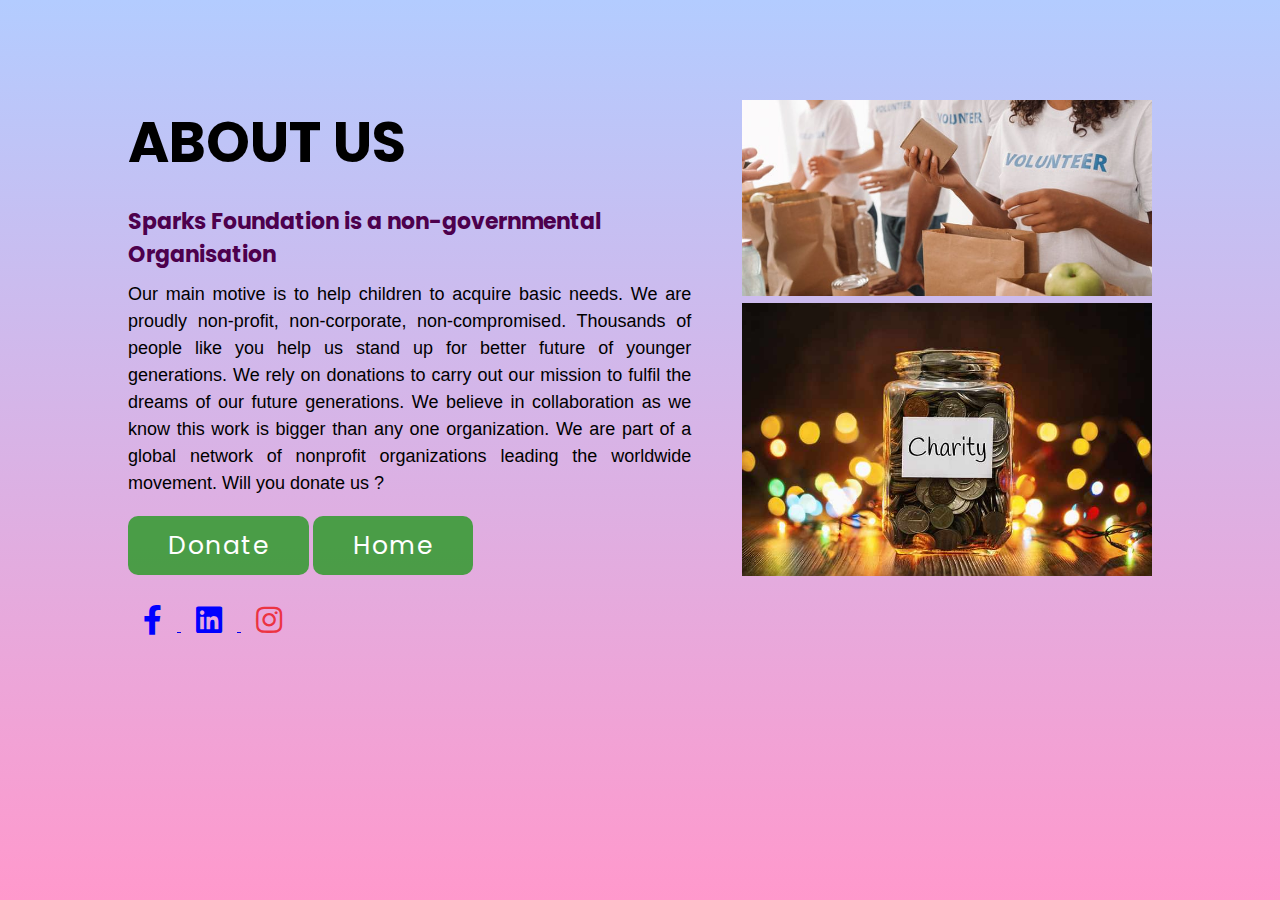
<file: html/about_us.html>
<!DOCTYPE html>
<html lang="en" dir="ltr">
  <head>
    <meta charset="utf-8">
    <title>About us</title>
     <link rel="stylesheet" href="../css/about.css">
    <link rel="stylesheet" href="https://pro.fontawesome.com/releases/v5.10.0/css/all.css" >
  </head>
  <body>
        <div class="section">
          <div class="container">
            <div class="content-section">
              <div class="title">
                <h1>About Us</h1>

              </div>
              <div class="content">
                <h3>
                  Sparks Foundation is a non-governmental Organisation
                </h3>
                <p> Our main motive is to help children to acquire basic needs.
                 We are proudly non-profit, non-corporate, non-compromised.
                 Thousands of people like you help us stand up for better future of younger generations.
                  We rely on donations to carry out our mission to fulfil the dreams of our future generations.

                 We believe in collaboration as we know this work is bigger than any one organization.
                  We are part of a global network of nonprofit organizations leading the worldwide movement.
                   Will you donate us ?</p>
                   <div class="button">
                     <a href="donation.html">Donate</a>
                     <a  href="index.html">Home</a>

                   </div>

              </div>
                  <div class="social">
                     <a href="https://www.facebook.com/profile.php?id=100007363540073"> <i id="first" class="fab fa-facebook-f "></i> </a>
                     <a href="https://www.linkedin.com/in/akash-kumar-007/" > <i  id="first" class="fab fa-linkedin"></i> </a>
                     <a href="https://www.instagram.com/donothing_ak/" > <i class="fab fa-instagram"></i> </a>
                  </div>
            </div>
             <div class="image-section">
               <img src="../image/charity.jpg">
                <img src="../image/charity2.jpg">
             </div>
          </div>

        </div>
  </body>
</html>
</file>
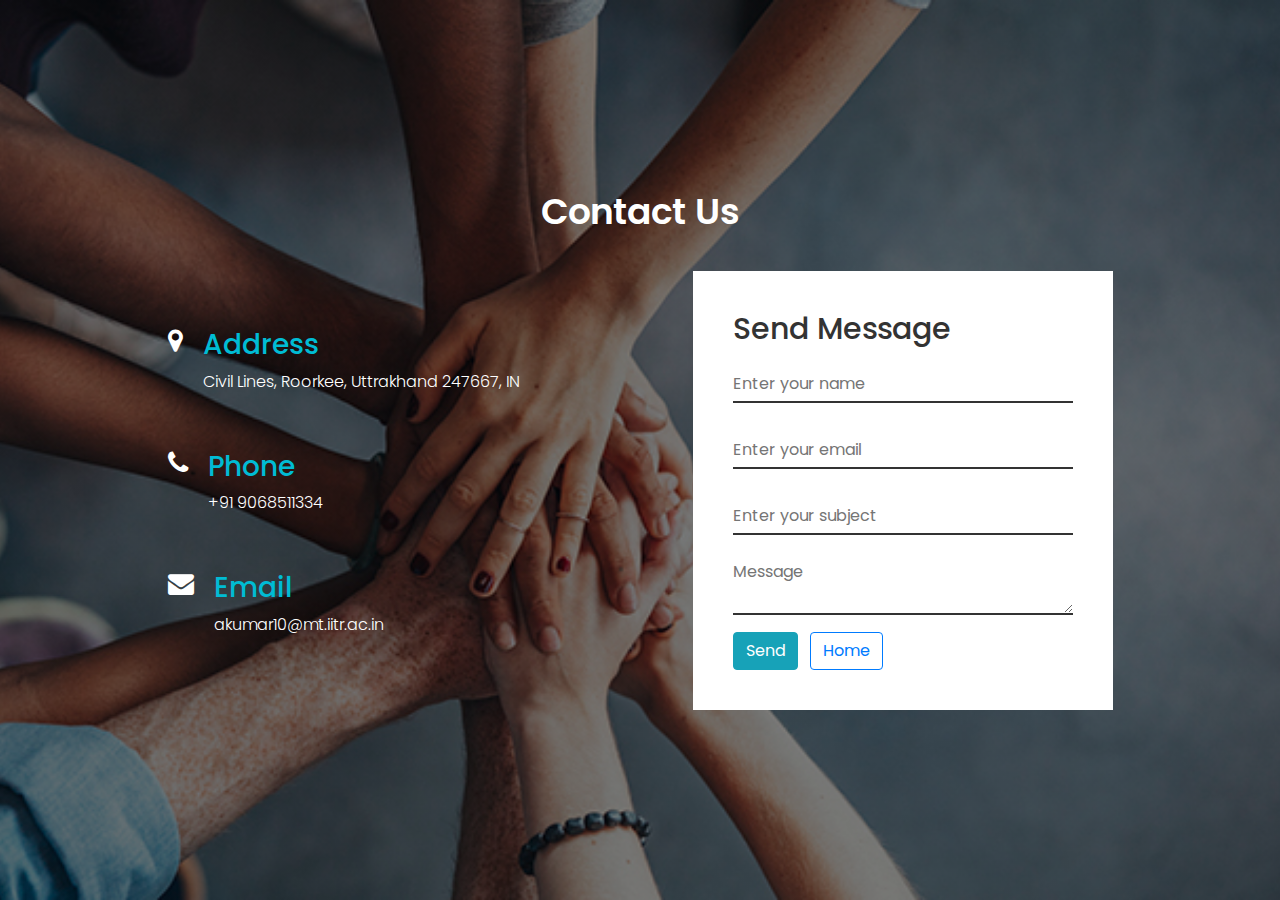
<file: html/contact_us.html>
<!DOCTYPE html>
<html lang="en" dir="ltr">
  <head>
    <meta charset="utf-8">
    <title>Contact us</title>
    <link rel="stylesheet" href="../css/contact.css">
    <link rel="stylesheet" href="https://cdnjs.cloudflare.com/ajax/libs/font-awesome/4.7.0/css/font-awesome.min.css">


  <link rel="stylesheet" href="https://maxcdn.bootstrapcdn.com/bootstrap/4.5.2/css/bootstrap.min.css">
 <script src="https://ajax.googleapis.com/ajax/libs/jquery/3.5.1/jquery.min.js"></script>
 <script src="https://cdnjs.cloudflare.com/ajax/libs/popper.js/1.16.0/umd/popper.min.js"></script>
 <script src="https://maxcdn.bootstrapcdn.com/bootstrap/4.5.2/js/bootstrap.min.js"></script>

  </head>
  <body>
    <section class="contact">
      <div class="content">
        <h2>Contact Us</h2>

      </div>
      <div class="container">
        <div class="contact-info">
          <div class="box">
            <div class="icon"><i class="fa fa-map-marker" ></i>  </div>
            <div class="text">
             <h3>Address</h3>
             <p>
                 Civil Lines, Roorkee, Uttrakhand 247667, IN
            </p>
            </div>

          </div>

          <div class="box">
            <div class="icon"> <i class="fa fa-phone" ></i> </div>
            <div class="text">
             <h3>Phone</h3>
             <p>
                +91 9068511334
            </p>
            </div>

          </div>

          <div class="box">
            <div class="icon"> <i class="fa fa-envelope"></i> </div>
            <div class="text">
             <h3>Email</h3>
             <p>
                 akumar10@mt.iitr.ac.in
            </p>
            </div>

          </div>

        </div>

         <div class="contact-form">
             <h2>Send Message</h2>
             <div class="inputBox">
                 <input  type="text" name="name" placeholder="Enter your name" required>
             </div>

             <div class="inputBox">
                 <input type="text" name="email" placeholder="Enter your email" required>
             </div>

             <div class="inputBox">
                 <input type="text" name="subject" placeholder="Enter your subject" >
             </div>
             <div class="inputBox">
                 <textarea  name="message" placeholder="Message" required></textarea>
             </div>

             <div class="inputBox">
                   <button  class="btn btn-info" onclick="sent()"  >Send</button>
                   <script >
                     function sent(){
                       alert("Thank you for contacting us..! \n  Message sent...");
                      
                     }

                   </script>
                  &nbsp
                  <a href="index.html">  <button id="btn" class="btn btn-outline-primary" >Home</button></a>

             </div>

         </div>
        
      </div>
    </section>

  </body>
</html>
</file>
<file: css/about.css>
@import url('https://fonts.googleapis.com/css2?family=Poppins:wght@200;300&display=swap');

*{
  margin: 0px;
  padding: 0px;
  box-sizing: border-box;
  font-family: 'Poppins', sans-serif;

}

.section{
  width: 100%;
  min-height: 100vh;
  background: linear-gradient(to bottom, #b3ccff 0%, #ff99cc 100%);
}
.container{
  width: 80%;
  display: block;
  margin: auto;
  padding-top: 100px;

}
.content-section{
  float: left;
  width: 55%;
}
.image-section{
  float: right;
  width: 40%;
}
.image-section img{
  width: 100%;
  height: auto;
}
.content-section .title{
  text-transform: uppercase;
  font-size: 28px;
}
.content-section .content h3{
  margin-top: 20px;
  color: #4d004d;
  font-size: 22px;

}

.content-section .content p{
  margin-top: 10px;
  font-family: sans-serif;
  font-size: 18px;
  line-height: 1.5;
  text-align: justify;
}
.content-section .content .button{
  margin-top: 30px;

}

.content-section .content .button a{
  background-color: rgba(10,150, 5, 0.7);
  padding: 12px 40px;
  text-decoration: none;
  color: #fff;
  font-size: 25px;
  letter-spacing: 1.5px;
  border-radius: 10px;
}
.content-section .content .button a:hover{
    background-color: rgba(20,150, 40, 0.8);
  box-shadow: 0 12px 16px 0 rgba(0, 0, 0, 0.24) ,0 17px 50px 0 rgba(0,0,0,0.19);

}
.content-section .social{
  margin-top: 30px;
}
.content-section .social i{
  color: rgba(238,19, 23, 0.8);
  font-size: 30px;
  padding: 10px 15px;

}
#first{
  color: blue;
}

.content-section .social i:hover{
  box-shadow: 0 16px 19px 0 rgba(0, 0, 0, 0.24) ,0 24px 50px 0 rgba(0,0,0,0.19);

}

/* 768 */
@media screen and (max-width:1160px)
{
  .container{
    width:80%;
    display: block;
    margin: auto;
    padding-top: 40px;
  }

  .content-section{
    float: none;
    width: 100%;
    display: block;
    margin: auto;
  }
   .image-section{
     float: none;
     width: 100%;

   }
   .image-section img{
     width: 100%;
     height: auto;
     display: bock;
     margin: auto;
   }
   .content-section .title{
     text-align: center;
     font-size: 19px;
   }
   .content-section .content .button{
     text-align: center;
   }
   .content-section .content .button a{
     padding: 9px 30px;
   }
   .content-section .social{
     text-align: center;
   }
   .content-section .content h3{
     margin-top: 22px;
     color: #4d004d;
     font-size: 17px;

   }

   .content-section .content p{
     margin-top: 10px;
     font-family: sans-serif;
     font-size: 17px;
     line-height: 1.5;
     text-align: justify;
   }
}
</file>
<file: css/contact.css>
@import url('https://fonts.googleapis.com/css2?family=Poppins:wght@200;300&display=swap');

*{
  margin: 0;
  padding: 0;
  box-sizing: border-box;
  font-family: 'Poppins', sans-serif;
}
body{
 background: linear-gradient( rgba(0, 0, 0, 0.5), rgba(0, 0, 0, 0.5) ),  url(../image/bg.jpg);
  background-size: cover;
  background-repeat: no-repeat;
  background-position: center center;
  background-attachment: fixed;

  height: 100vh;
}

.contact{
   position: relative;
   min-height: 100vh;
   padding: 50px 100px;
   display: flex;
   justify-content: center;
   align-items: center;
   flex-direction: column;
}

.contact .content{
  max-width: 800px;
  text-align: center;

}
.contact .content h2{
  font-size: 36px;
  font-weight: 600;
  color: white;
}

.container{
  width: 100%;
  display: flex;
  align-items: center;
  justify-content: center;
  margin-top: 30px;
}

.container .contact-info{
      width: 50%;
      display: flex;
      flex-direction: column;
}

.container .contact-info .box{
  position: relative;
  padding: 20px 0;
  display: flex;
}


.container .contact-info .box .icon i{
  color: white;
  font-size: 26px;
}

.container .contact-info .box .text{
  display flex;
  margin-left: 20px;
  font-size: 16px;
  color: #fff;
  flex-direction: column;
  font-weight: 300;
}
.container .contact-info .box .text h3{
  font-weight: 500;
  color: #00bcd4;
}
.contact-form{
  width: 40%;
  padding: 40px;
  background: white;
}
.contact-form h2{
  font-size: 30px;
  color: #333;
  font-weight: 500;
}
.contact-form .inputBox{
  position: relative;
  width: 100%;
  margin-top: 10px;

}

.contact-form .inputBox input, textarea{
  width: 100%;
  padding: 5px 0px;
  font-size: 16px;
  margin: 10px 0;
  border: none;
  border-bottom: 2px solid #333;
  outline: none;

}
#btn:hover{
  color: white;
}

@media (max-width:991px) {
  .contact{
    padding: 50px;

  }
  .container{
    flex-direction: column;
  }
  .container .contact-info{
    margin-bottom: 40px;
  }
  .container .contact-info, .contact-form {
    width: 100%;
  }

}

@media (max-width:470px){
  .container .contact-info .box{
    float: left;
}
.contact .content h2{
  font-size: 26px;
  font-weight: 600;
}
.contact{
  margin-right: 80px;
  width: 100%;
   }
    .container .contact-info, .contact-form{
      width: 100%;

    }
    .contact-form{
      width: 100%;
    }
    .contact-form h2{
      font-size: 25px;
      color: #333;
      font-weight: 500;
    }
    .contact-form .inputBox{
      position: relative;
      width: 100%;
      margin-top: 7px;

    }

    .contact-form .inputBox input, textarea{
      width: 100%;
      padding: 8px 0px;
      font-size: 12px;
      margin: 10px 0;
      border-bottom: 1px solid #333;
    }

    .container .contact-info .box .text{
      font-size: 14px;
    }
    /* .contact-form .inputBox button{
      font-size: 10px;
    } */

}

@media (max-width:390px) {
  /* .contact-form .inputBox button{
    font-size: 10px;
  } */
   .contact-form{
     padding: 10px;
   }
}
</file>
